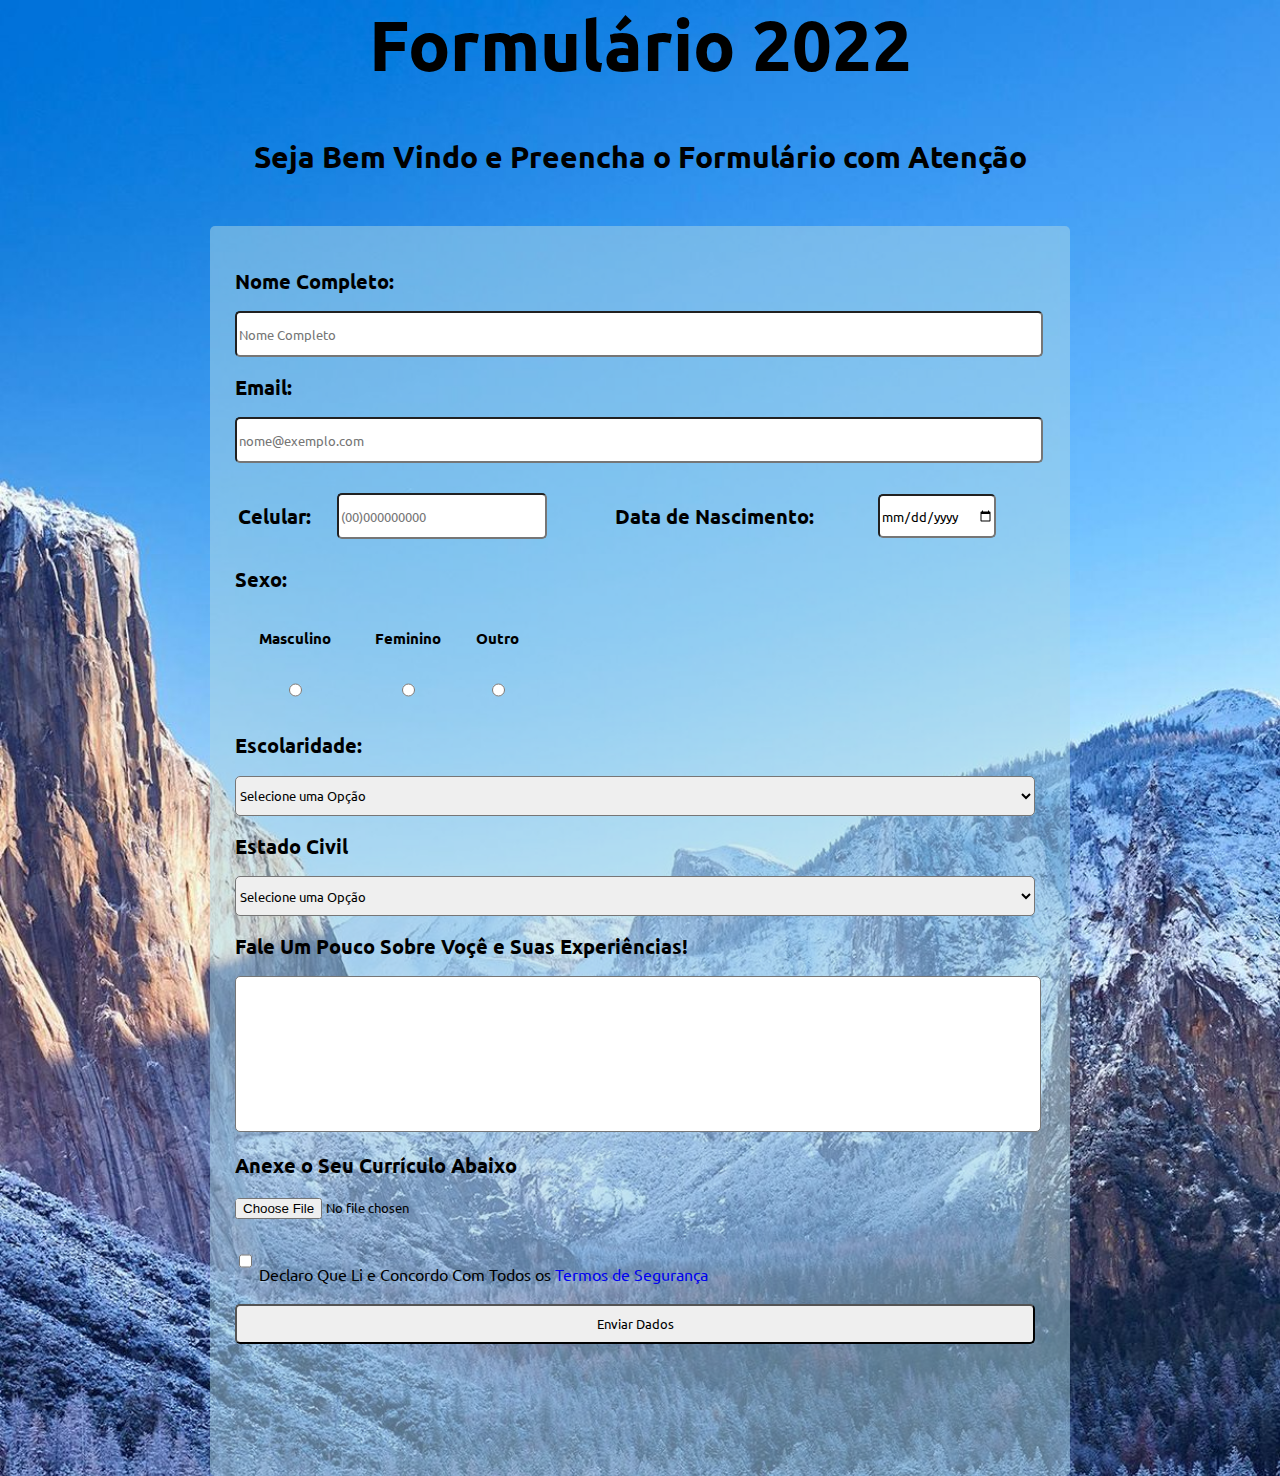
<file: index.html>
<!DOCTYPE html>
<html>
<head>
	<title>Formulário 2022!</title>
	<link rel="stylesheet" type="text/css" href="estilo.css">
	<link rel="preconnect" href="https://fonts.googleapis.com">
	<link rel="preconnect" href="https://fonts.gstatic.com" crossorigin>
	<link href="https://fonts.googleapis.com/css2?family=Ubuntu:wght@300&display=swap" rel="stylesheet">
</head>
<body >
	<div class="fundo">
		<h1>Formulário 2022</h1>
		<h2 id="subtitulo">Seja Bem Vindo e Preencha o Formulário com Atenção</h2>
		<div class="corpo">
		<form method="POST" action="envio.html" enctype="multipart/from-data">
			<h2>Nome Completo:</h2>
			<input type="text" name="name" placeholder="Nome Completo" class="barra" required>

			<h2>Email:</h2>
			<input type="email" name="email" placeholder="nome@exemplo.com" class="barra" required>
			<br><br>
			<table width="800px" border="0">
				<tr>
					<td><h2>Celular:</h2></td> 
					<td><input type="tel" name="tel" placeholder="(00)000000000" required></td>

					<td><h2>Data de Nascimento:</h2></td> 
					<td><input type="date" name="age" required></td>

				</tr>

			</table>

			<table width="300px" border="0">		
				<h2>Sexo:</h2>
				<tr class="centro">
					<td> <h3>Masculino</h3> </td>
					<td> <h3>Feminino</h3> </td>
					<td> <h3>Outro</h3> </td>
				</tr >
				<tr class="centro">
					<td > <input type="radio" name="sexo" required> </td>

					<td > <input type="radio" name="sexo"> </td>

					<td> <input type="radio" name="sexo">  </td>
				</tr>
			</table>

			<h2>Escolaridade:</h2>
			<select name="escolaridade" size="1" required>
				<option desable selected value>Selecione uma Opção</option>
				<option>Ensino Fundamental Incompleto</option>
				<option>Ensino fundamental Completo</option>
				<option>Ensino Medio Incompleto</option>
				<option>Ensino Medio Completo</option>
				<option>Ensino Superior</option>
				<option>Pós Graduação</option>
				<option>Mestrado</option>
				<option>Doutorado</option>
			</select>
			<h2>Estado Civil</h2>
			<select name="escolaridade" size="1" required>
				<option desable selected value>Selecione uma Opção</option>
				<option>Solteiro(a)</option>
				<option>Casado(a)</option>
				<option>Divorciado(a)</option>
				<option>Viuvo(a)</option>
			</select>
			<h2>Fale Um Pouco Sobre Voçê e Suas Experiências!</h2>
			<textarea name="descricao" required></textarea>

			<h2>Anexe o Seu Currículo Abaixo</h2>
			<input type="file" name="curriculo" accept="application/pdf" class="curriculo" required>
			<br>
			<input type="checkbox" required> Declaro Que Li e Concordo Com Todos os <a href="termos.html" target="_blank" class="termos">Termos de Segurança</a>
			<br><br>
			<button>Enviar Dados</button>
		</form>
		</div>
	</div>
</body>	
</html>
</file>
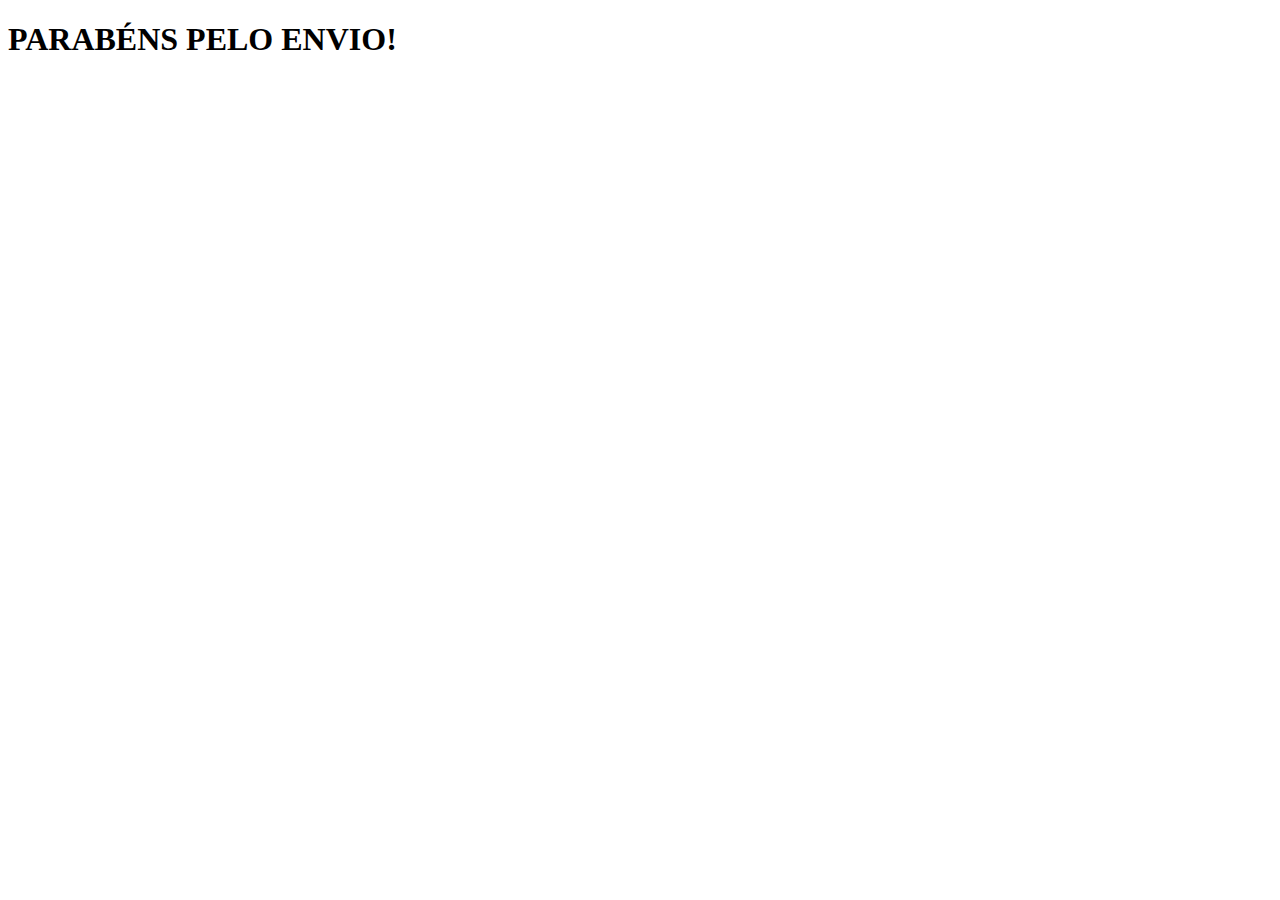
<file: envio.html>
<!DOCTYPE html>
<html>
<head>
	<meta charset="utf-8">
	<meta name="viewport" content="width=device-width, initial-scale=1">
	<title></title>
</head>
<body>
	<h1>PARABÉNS PELO ENVIO!</h1>
</body>
</html>
</file>
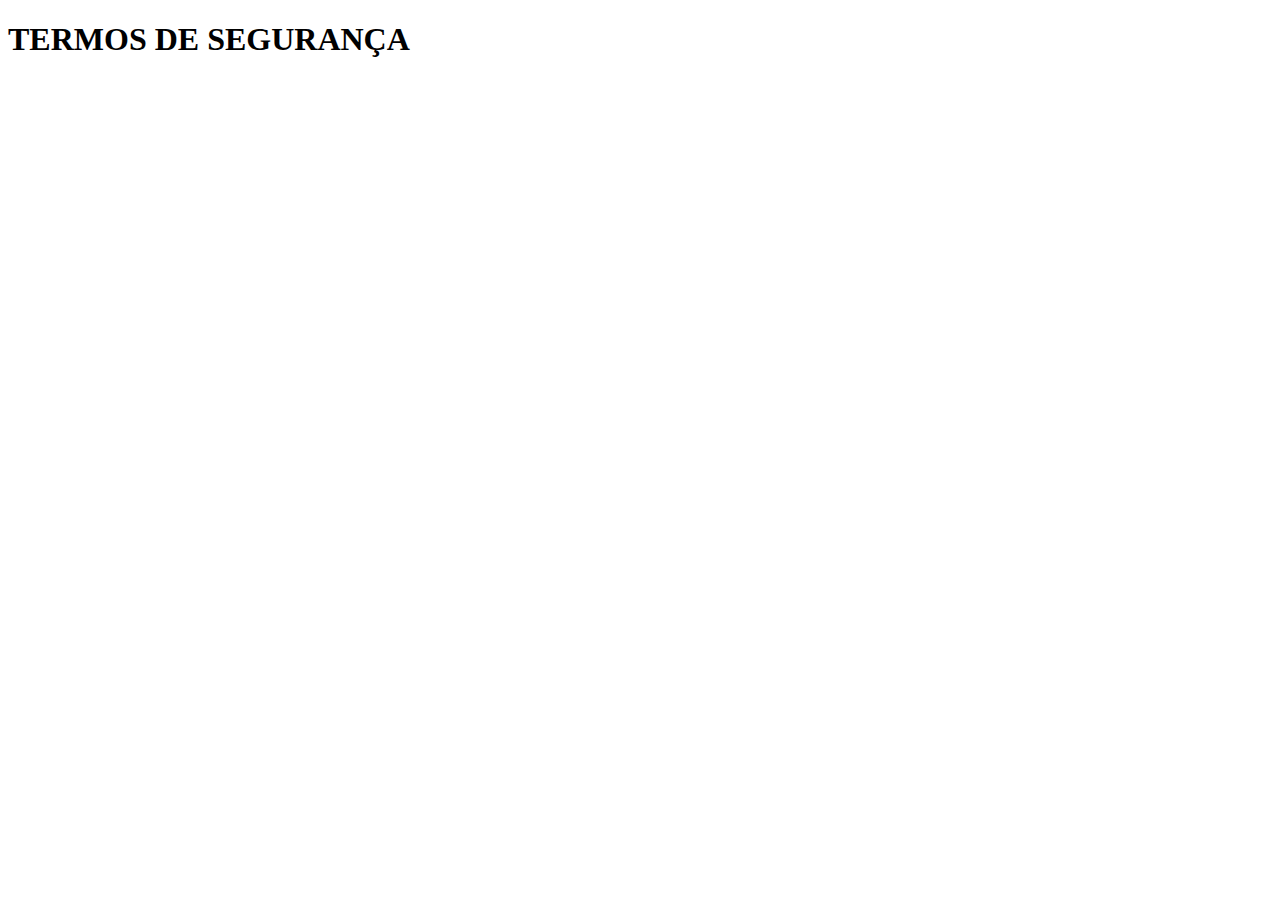
<file: termos.html>
<!DOCTYPE html>
<html>
<head>
	<meta charset="utf-8">
	<meta name="viewport" content="width=device-width, initial-scale=1">
	<title></title>
</head>
<body>
	<h1>TERMOS DE SEGURANÇA</h1>
</body>
</html>
</file>
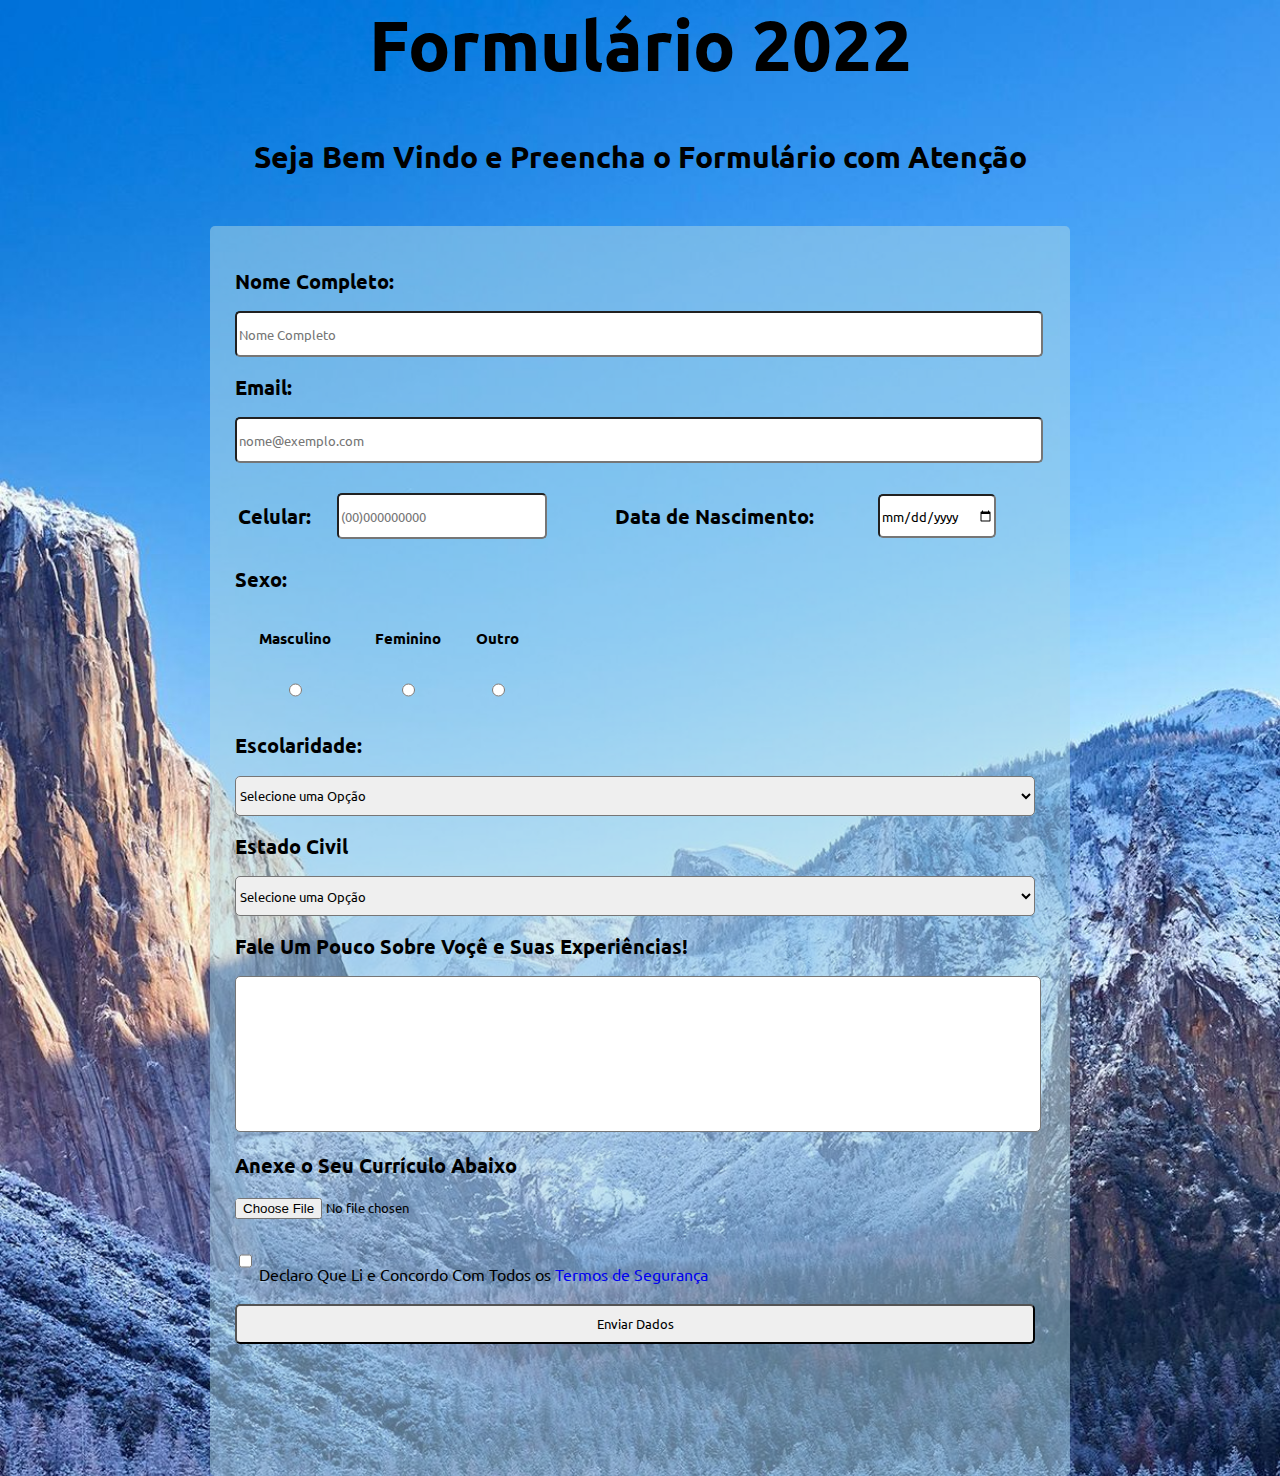
<file: teste.html>
<!DOCTYPE html>
<html>
<head>
	<title>Formulário 2022!</title>
	<link rel="stylesheet" type="text/css" href="estilo.css">
	<link rel="preconnect" href="https://fonts.googleapis.com">
	<link rel="preconnect" href="https://fonts.gstatic.com" crossorigin>
	<link href="https://fonts.googleapis.com/css2?family=Ubuntu:wght@300&display=swap" rel="stylesheet">
</head>
<body >
	<div class="fundo">
		<h1>Formulário 2022</h1>
		<h2 id="subtitulo">Seja Bem Vindo e Preencha o Formulário com Atenção</h2>
		<div class="corpo">
		<form method="POST" action="envio.html" enctype="multipart/from-data">
			<h2>Nome Completo:</h2>
			<input type="text" name="name" placeholder="Nome Completo" class="barra" required>

			<h2>Email:</h2>
			<input type="email" name="email" placeholder="nome@exemplo.com" class="barra" required>
			<br><br>
			<table width="800px" border="0">
				<tr>
					<td><h2>Celular:</h2></td> 
					<td><input type="tel" name="tel" placeholder="(00)000000000" required></td>

					<td><h2>Data de Nascimento:</h2></td> 
					<td><input type="date" name="age" required></td>

				</tr>

			</table>

			<table width="300px" border="0">		
				<h2>Sexo:</h2>
				<tr class="centro">
					<td> <h3>Masculino</h3> </td>
					<td> <h3>Feminino</h3> </td>
					<td> <h3>Outro</h3> </td>
				</tr >
				<tr class="centro">
					<td > <input type="radio" name="sexo" required> </td>

					<td > <input type="radio" name="sexo"> </td>

					<td> <input type="radio" name="sexo">  </td>
				</tr>
			</table>

			<h2>Escolaridade:</h2>
			<select name="escolaridade" size="1" required>
				<option desable selected value>Selecione uma Opção</option>
				<option>Ensino Fundamental Incompleto</option>
				<option>Ensino fundamental Completo</option>
				<option>Ensino Medio Incompleto</option>
				<option>Ensino Medio Completo</option>
				<option>Ensino Superior</option>
				<option>Pós Graduação</option>
				<option>Mestrado</option>
				<option>Doutorado</option>
			</select>
			<h2>Estado Civil</h2>
			<select name="escolaridade" size="1" required>
				<option desable selected value>Selecione uma Opção</option>
				<option>Solteiro(a)</option>
				<option>Casado(a)</option>
				<option>Divorciado(a)</option>
				<option>Viuvo(a)</option>
			</select>
			<h2>Fale Um Pouco Sobre Voçê e Suas Experiências!</h2>
			<textarea name="descricao" required></textarea>

			<h2>Anexe o Seu Currículo Abaixo</h2>
			<input type="file" name="curriculo" accept="application/pdf" class="curriculo" required>
			<br>
			<input type="checkbox" required> Declaro Que Li e Concordo Com Todos os <a href="termos.html" target="_blank" class="termos">Termos de Segurança</a>
			<br><br>
			<button>Enviar Dados</button>
		</form>
		</div>
	</div>
</body>	
</html>
</file>
<file: estilo.css>
body {
	font-family: 'Ubuntu', sans-serif;
	margin: 0px;
	margin-top: 0px;
	background-image: url(paisagem.jpg);
	background-repeat: no-repeat;
	background-size: 100%;
}
h1{
	font-size: 70px;
	margin: 0px;
	text-align: center;
}
form {
	text-align: left;
}
#subtitulo{
	font-size: 30px;
	margin: 50px;
	text-align: center;
}
.corpo {
	width: 810px;
	height: 1200px;
	background-color: rgba(173, 216, 230, 0.5);
	margin: 0 auto;
	padding: 25px;
	border-radius: 5px;
}
h2{
	font-size: 20px;
}
.barra{
	width: 800px;
	
}
h3{
	font-size: 15px;
}
textarea {
	width: 800px;
	height: 150px;
	resize: none;
	border-radius: 5px;
}
input {
	height: 40px;
	font-family: 'Ubuntu', sans-serif;
	border-radius: 5px;
}
select {
	width: 800px;
	height: 40px;
	border-radius: 5px;
	font-family: 'Ubuntu', sans-serif;
}
.centro{
	text-align: center;
}
button {
	border-radius: 5px;
	font-family:  'Ubuntu', sans-serif;
	width: 800px;
	height: 40px;
}
button:hover {
	background-color: #87cefa;
}
.termos {
	text-decoration: none;
}
.termos:hover {
	text-decoration: underline;
}
.curriculo {

}
</file>
